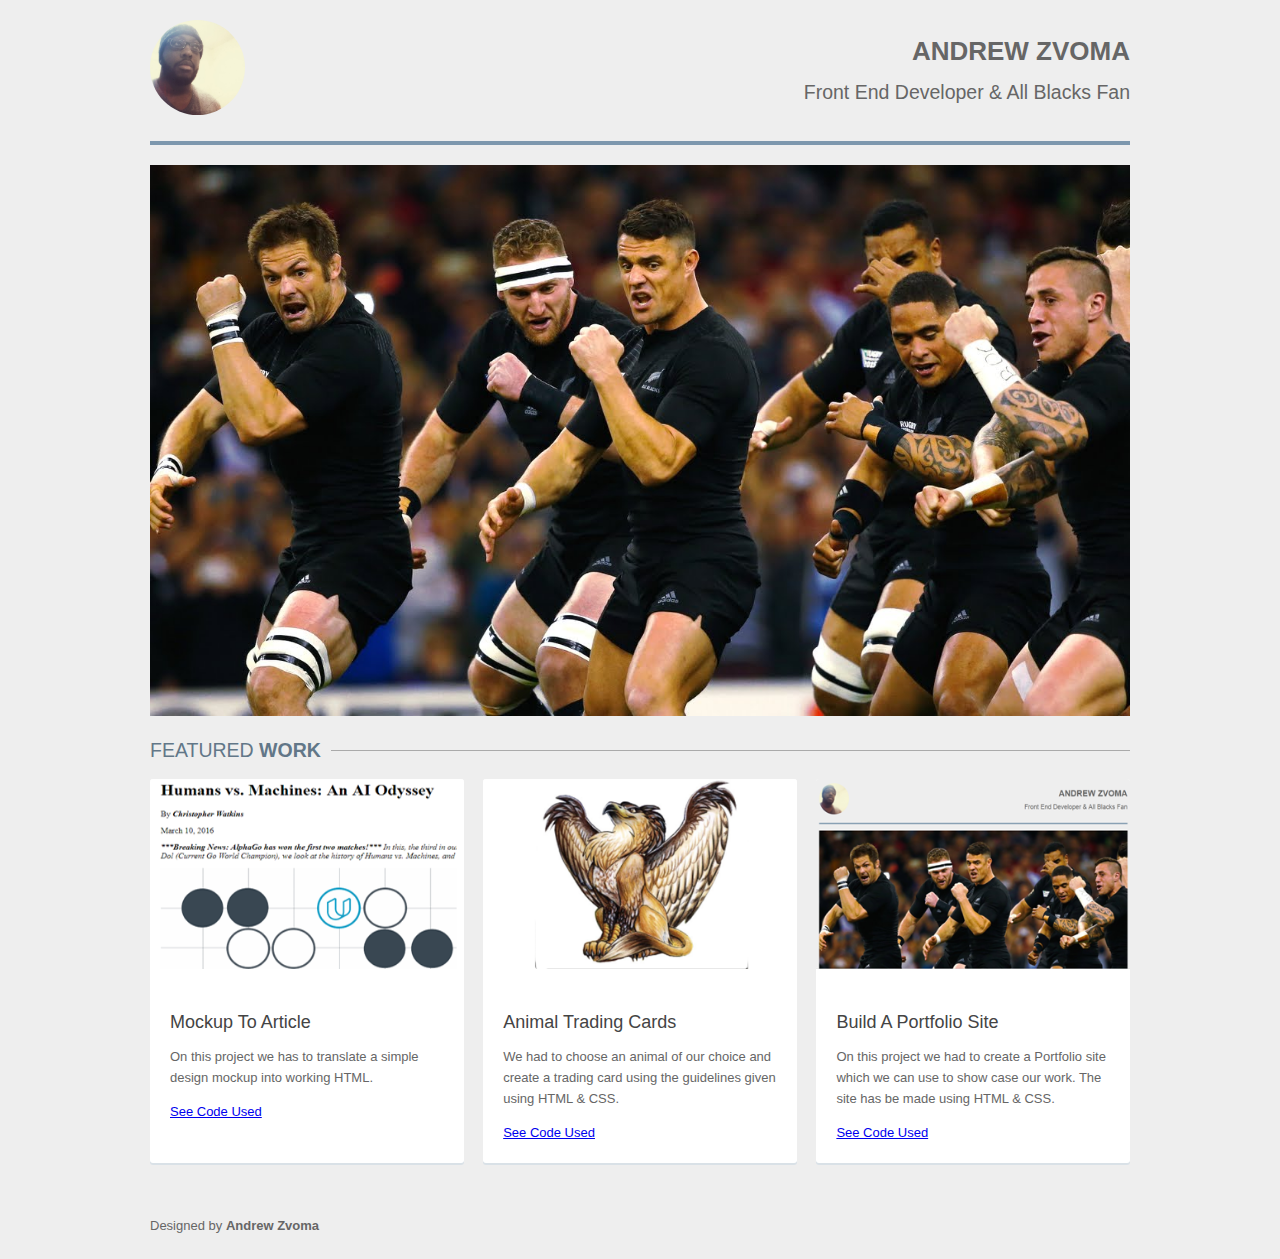
<file: index.html>
<!DOCTYPE HTML>
<html lang="en">
  <head>
    <meta charset="UTF-8">
    <meta name="viewport" content="width=device-width, initial-scale=1.0">
    <meta name="description" content="Udacity - Portfolio">
    <meta name="author" content="Andrew Zvoma">
   
    <link rel="stylesheet" href="css/style.css">
    <title>Portfolio</title>
  </head>
  <body>
    <header>
      <div class="container">
        <div class="leftCol">
          <img class="logo-image" src="images/zvoma.png" alt="Andrew Zvoma">
        
        </div>
        <div class="rightCol">
          <h1 class="name"><strong>Andrew Zvoma</strong></h1>
          <h2 class="career">Front End Developer & All Blacks Fan</h2>
        </div>
      </div>
      <div class="container">
        <div class="line"></div>
      </div>
    </header>

    <main>
      <div class="container">
        <div class="cover">
          <img class="haka-hero" src="images/goblacks.jpg" alt="All Blacks">
        </div>
        <h2 class="heading"><span>Featured <strong>Work</strong></span></h2>
        <div id="items">
          <article class="portfolio-item">
            <img src="images/mock-up.png" alt="Mockup To Article">
            <div class="text_block">
              <h3>Mockup To Article</h3>
              <p>On this project we has to translate a simple design mockup into working HTML.</p>
              <a href="https://github.com/azvoma/Udacity-Mockup-to-article/tree/master/mockup-to-article">See Code Used</a>
            </div>
          </article>
          <article class="portfolio-item">
            <img src="images/griffin.png" alt="Animal Trading Cards">
            <div class="text_block">
              <h3>Animal Trading Cards</h3>
              <p>We had to choose an animal of our choice and create a trading card using the guidelines given using HTML & CSS.</p>
              <a href="https://github.com/azvoma/Udacity-Animal-trading-card-project/tree/master/fend-animal-trading-cards-master">See Code Used</a>
            </div>
          </article>
          <article class="portfolio-item">
            <img src="images/haka.png" alt="Build A Portfolio Site">
            <div class="text_block">
              <h3>Build A Portfolio Site</h3>
              <p>On this project we had to create a Portfolio site which we can use to show case our work. The site has be made using HTML & CSS.</p>
              <a href="url">See Code Used</a>
            </div>
          </article>
        </div>
      </div>
    </main>
    <footer>
      <p>Designed by <strong>Andrew Zvoma</strong></p>
    </footer>
  </body>
</html>
</file>
<file: css/style.css>
html, body {
  -webkit-font-smoothing: antialiased;
}
body {
  background: #eee;
  font: 13px/1.6 "Helvetica Neue", helvetica, verdana, arial, sans-serif;
  color: #666;
  margin: 0px;
  overflow-y: scroll;
  line-height: 21px;
}

.logo-image {
    
    width: 95px;
    border-radius: 50%;
    border-top-left-radius: 70%;
    border-top-right-radius: 70%;
    border-bottom-right-radius: 70%;
    border-bottom-left-radius: 70%;
}

img {
  max-width: 100%;
}
h1, h2, h3 {
  font-weight: 500;
  line-height: 1.1;
  
  margin-bottom: .5rem;
}

header {
    padding-top:10px;
}
header .container{
  max-width:980px;
  display: flex;
  position: relative;
}
header .line {
  border-bottom: solid 4px #7d97ad;
  width:100%;
}
header .leftCol {
  width:40%;
  float:left;
}
header .rightCol {
  width:90%;
  text-align: right;
  float: right;
}
header .rightCol .name{
  font-weight: normal;
  text-transform: uppercase;
}
header .rightCol .career{
  font-weight: normal;
  line-height: 21px;
}

h2.heading {
  text-transform: uppercase;
  margin: 1.75rem 0;
  border-bottom: solid 1px #aaa;
  line-height: 0px;
  font-weight: normal;
  color:#627788;
}
h2.heading span{
  background: #eee;
  padding-right:10px;
}
.container {
  max-width:980px;
  margin: 0 auto;
  padding:10px 20px;
}

#items {
  display: flex; 
  display: -webkit-box;
  display: -moz-box;
  display: -ms-flexbox;
  display: -webkit-flex;
  -webkit-flex-flow: row wrap;
}
#items .portfolio-item {
  background: #fff;
  width: 32%;
  margin-bottom:2%;
  text-align: left;
  box-shadow: 0 2px 0 #D9E1E7;
  box-sizing: border-box;
  flex-shrink: 0;
  border-radius: 3px;
}
#items .portfolio-item img{
  border-radius: 3px 3px 0 0;
}
#items .portfolio-item .text_block{
  padding: 1.25rem;
}
#items .portfolio-item h3 {
  font-size:18px;
  color:#444;
}
#items .portfolio-item:nth-child(3n-1) {
  margin-right:2%;
  margin-left:2%;
}

footer {
  max-width:980px;
  margin:0 auto;
  padding:10px 20px;
}

@media screen and (min-width: 600px) and (max-width: 850px)  {
  #items .portfolio-item{
    width:49%;
  }
  #items .portfolio-item:nth-child(odd) {
    margin-right:2%;
    margin-left:0px;
  }
  #items .portfolio-item:nth-child(even) {
    margin-right:0px;
    margin-left:0px;
  }
}
  
@media screen and (max-width: 600px)  {
  #items .portfolio-item{
    width:99%;
    margin-right:0!important;
    margin-left:0!important;
    margin-bottom:20px;
  }
}
</file>
